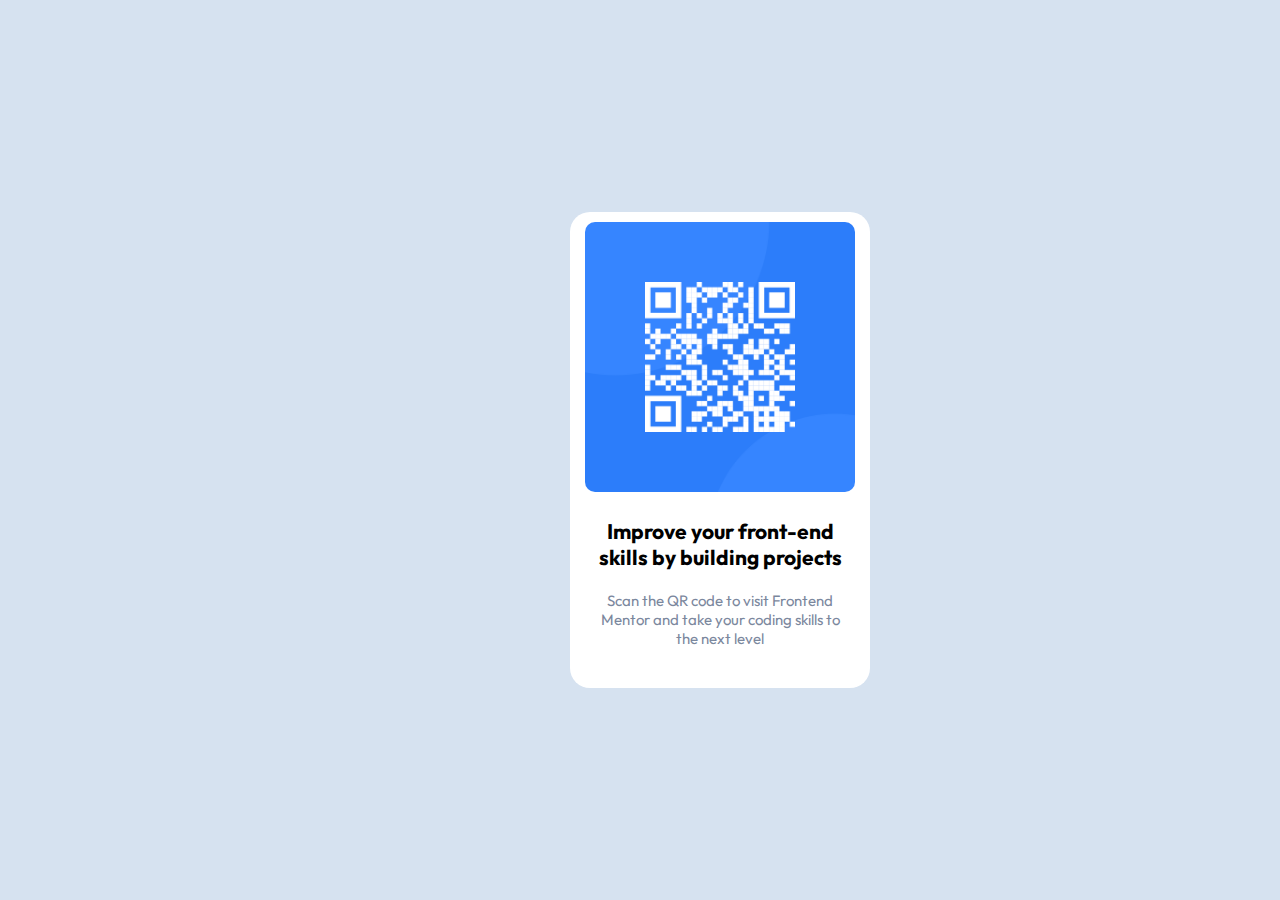
<file: index.html>
<!DOCTYPE html>
<html lang="en">
<head>
    <meta charset="UTF-8">
    <title>QR code exercise</title>
    <link rel="stylesheet" href="style.css">
    <link rel="icon" type="image/x-icon" href="/assets/favicon-32x32.png">

</head>

<body>

<section class="main-card">

    <img id="img"  src="assets/image-qr-code.png"/>
    <div class="text">
    <h3 >Improve your front-end skills by building projects</h3>
    <p>Scan the QR code to visit Frontend Mentor and take your coding skills to the next level</p>
    </div>

</section>





</body>


</html>
</file>
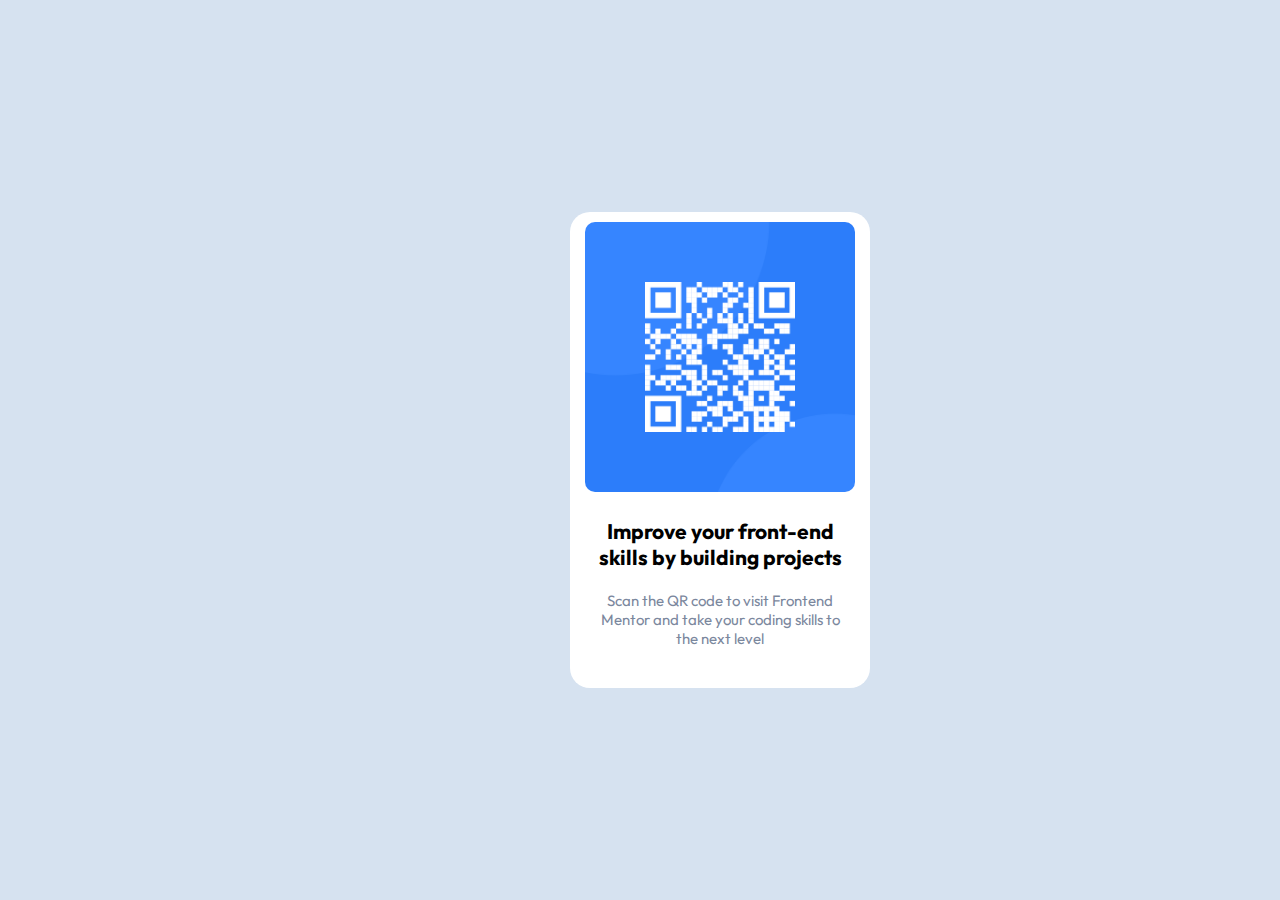
<file: desktop.html>
<!DOCTYPE html>
<html lang="en">
<head>
    <meta charset="UTF-8">
    <title>QR code exercise</title>
    <link rel="stylesheet" href="style.css">
    <link rel="icon" type="image/x-icon" href="/assets/favicon-32x32.png">

</head>

<body>

<section class="main-card">

    <img id="img"  src="assets/image-qr-code.png"/>
    <div class="text">
    <h3 >Improve your front-end skills by building projects</h3>
    <p>Scan the QR code to visit Frontend Mentor and take your coding skills to the next level</p>
    </div>

</section>





</body>

</html>
</file>
<file: style.css>
@import url('https://fonts.googleapis.com/css2?family=Outfit:wght@400;700&display=swap');


html {
    display: table;
    margin: auto;
    width: 1440px;
    height: 100%;
    vertical-align: middle;
}

body {
    display: table-cell;
    background: hsl(212, 45%, 89%);
    text-align: center;
    vertical-align: middle;

}

.main-card {
    display: inline-block;
    width: 300px;
    background: hsl(0, 0%, 100%);
    text-align: center;
    border-radius: 20px;
    margin: auto;


}

#img {
    margin-top: 10px;
    width: 90%;
    bottom: 10px;
    border-radius: 10px;
}


.text {
    font-family: "Outfit", sans-serif;
    font-weight: 700;
    font-size: 18px;
    margin-left: 20px;
    margin-right: 20px;
    margin-bottom: 40px;

}

p {

    font-weight: 400;
    color: hsl(220, 15%, 55%);
    font-size: 15px;

}
</file>
